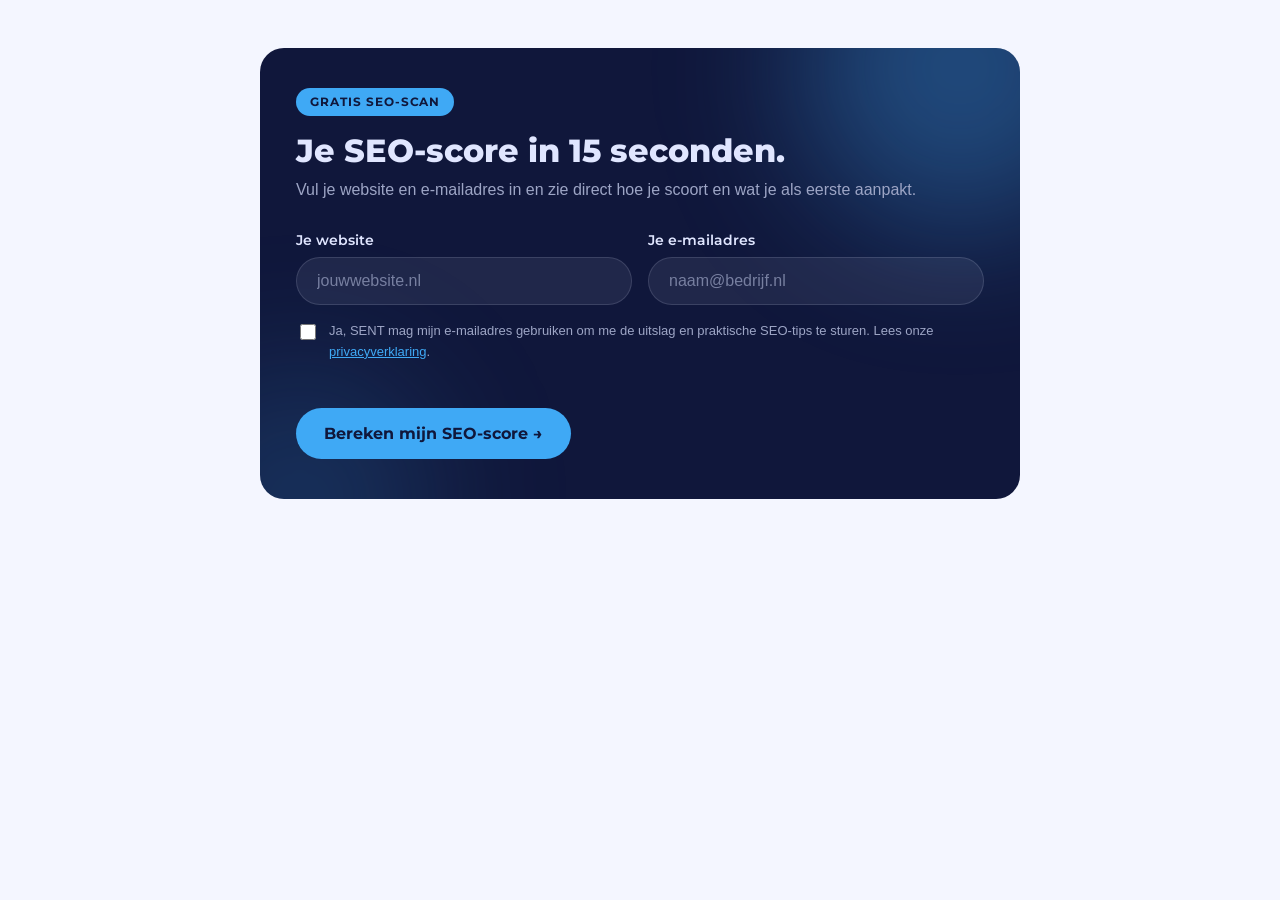
<file: web/seo-score/index.html>
<!doctype html>
<html lang="nl">
<head>
  <meta charset="utf-8">
  <meta name="viewport" content="width=device-width, initial-scale=1">
  <meta name="robots" content="noindex">
  <title>SEO-score checker (preview)</title>
  <style>
    body { font-family: Verdana, Geneva, sans-serif; background: #f4f6ff; margin: 0; padding: 48px 16px; }
  </style>
</head>
<body>
  <div id="sent-seo-score"
       data-privacy-url="https://www.sent-marketing.nl/privacy"
       data-cta-url="https://www.sent-marketing.nl/contact"
       data-whatsapp="31620405236"></div>
  <script src="widget.js" defer></script>
</body>
</html>
</file>
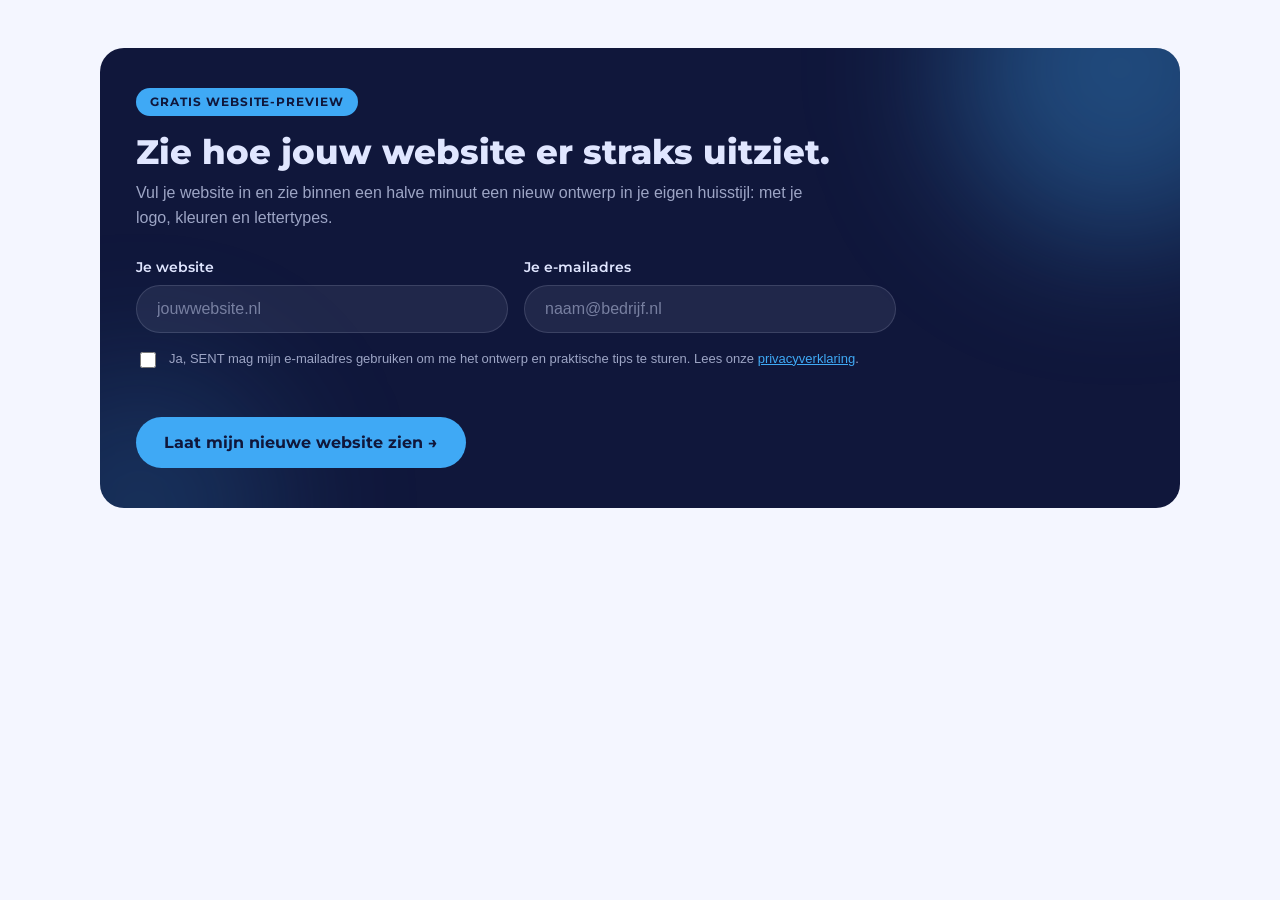
<file: web/seo-score/makeover.html>
<!doctype html>
<html lang="nl">
<head>
  <meta charset="utf-8">
  <meta name="viewport" content="width=device-width, initial-scale=1">
  <meta name="robots" content="noindex">
  <title>Website-makeover (preview)</title>
  <style>
    body { font-family: Verdana, Geneva, sans-serif; background: #f4f6ff; margin: 0; padding: 48px 16px; }
  </style>
</head>
<body>
  <div id="sent-site-makeover"
       data-privacy-url="https://www.sent-marketing.nl/privacy"
       data-cta-url="https://www.sent-marketing.nl/contact"
       data-whatsapp="31620405236"></div>
  <script src="makeover.js" defer></script>
</body>
</html>
</file>
